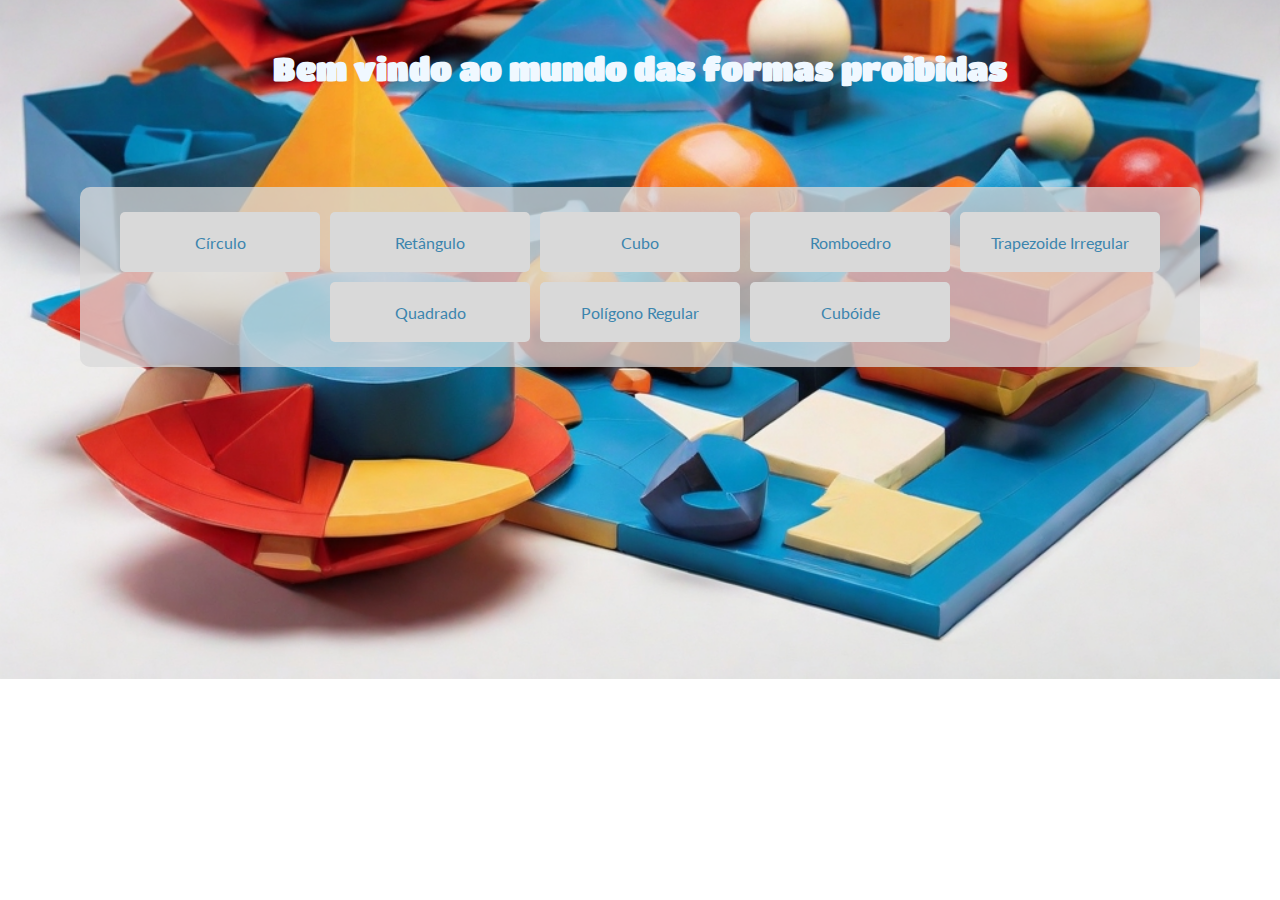
<file: index.html>
<!DOCTYPE html>
<html lang="pt-br">

<head>
    <meta charset="UTF-8">
    <meta name="viewport" content="width=device-width, initial-scale=1.0">
    <title>Aventureiros das Formas Proibidas</title>
    <link rel="stylesheet" href="style/styleindex.css">

</head>

<body class="corpoPagina">
    <h1 class="title">Bem vindo ao mundo das formas proibidas</h1>

    <div class="caixaPrincipal">
        <ul>
            <div class="caixaCirculo">
                <a href="formasProibidas/circulo.html" target="_parent" class="circulo"
                    title="Saber sobre o Círculo">Círculo</a>

            </div>
            <div class="caixaRetangulo">
                <a href="formasProibidas/retangulo.html " target="_parent" class="retangulo"
                    title="Saber sobre o Retângulo">Retângulo</a>
            </div>
            <div class="caixaCubo">
                <a href="formasProibidas/cubo.html" target="_parent" class="retangulo" class="cubo"
                    title="Saber sobre o Cubo">Cubo</a>
            </div>
            <div class="caixaRomboedro">
                <a href="formasProibidas/romboedro.html" target="_parent" class="retangulo" class="romboedro"
                    title="Saber sobre o Romboedro">Romboedro</a>
            </div>
            <div class=" caixaTrapezoideIrregular">
                <a href="formasProibidas/trapezoideIrrregular.html" target="_parent" class="retangulo"
                    class="trapezoideIrregular" title="Saber sobre o trapezoide Irregular">Trapezoide Irregular</a>
            </div>
            <div class="caixaQuadrado">
                <a href="formasProibidas/quadrado.html" target="_parent" class="retangulo" class="quadrado"
                    title="Saber sobre o Quadrado">Quadrado</a>
            </div>
            <div class="caixaPoligonoRegular">
                <a href="formasProibidas/poligonoRegular.html" target="_parent" class="retangulo"
                    class="poligonoRegular" title="Saber sobre o Polígono Regular">Polígono Regular</a>
            </div>
            <div class="caixaCuboide">
                <a href="formasProibidas/cuboide.html" target="_parent" class="retangulo" class="cuboide"
                    title="Saber sobre o Cubóide">Cubóide</a>
            </div>

        </ul>
    </div>


</body>

</html>
</file>
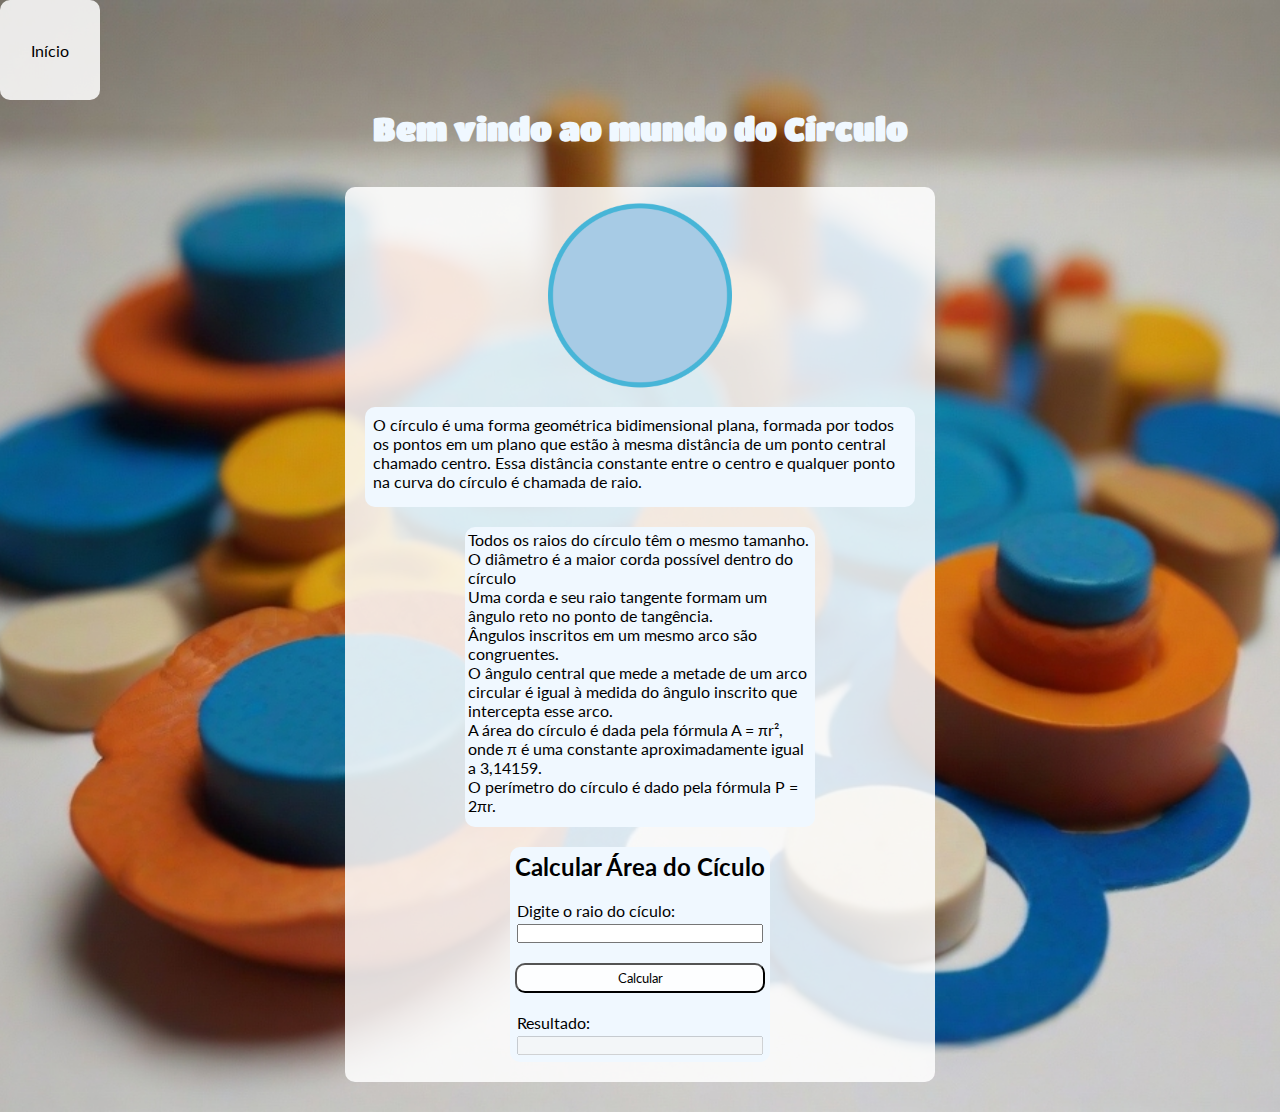
<file: formasProibidas/circulo.html>
<!DOCTYPE html>
<html lang="pt-br">

<head>
    <meta charset="UTF-8">
    <meta name="viewport" content="width=device-width, initial-scale=1.0">
    <title>Circulo</title>
    <link rel="stylesheet" href="../style/styleCirculo.css">


</head>

<body class="bodyCirc">


    <nav>
        <a href="../index.html" target="_parent"> Início</a>
    </nav>

    <main>


        <h1>Bem vindo ao mundo do Círculo</h1>

        <div class="caixaPrincipal">
            <img src="../img/blue-Circle.png" alt="Círculo de cor azul">

            <div class="infForma">
                <p>O círculo é uma forma geométrica bidimensional plana, formada por todos os pontos em um plano que
                    estão à
                    mesma distância de um ponto central chamado centro. Essa distância constante entre o centro e
                    qualquer
                    ponto na curva do círculo é chamada de raio.</p>
            </div>

            <div class="elementos">
                <ul>
                    <li>Todos os raios do círculo têm o mesmo tamanho.</li>
                    <li>O diâmetro é a maior corda possível dentro do círculo</li>
                    <li>Uma corda e seu raio tangente formam um ângulo reto no ponto de tangência.</li>
                    <li>Ângulos inscritos em um mesmo arco são congruentes.</li>
                    <li>O ângulo central que mede a metade de um arco circular é igual à medida do ângulo inscrito que
                        intercepta esse arco.</li>
                    <li>A área do círculo é dada pela fórmula A = πr², onde π é uma constante aproximadamente igual a
                        3,14159.</li>
                    <li>O perímetro do círculo é dado pela fórmula P = 2πr.</li>
                </ul>

            </div>

            <section class="caixaCalculo">

                <h2>Calcular Área do Cículo</h2>
                <br>
                <label for="raioCirc">Digite o raio do cículo:</label>
                <input type="number" id="raioCirc">
                <br>
                <button id="calcularArea">
                    Calcular
                </button>
                <br>
                <label for="resultCalc">Resultado:</label>
                <input type="text" id="resultCalc" disabled></input>



            </section>

        </div>
    </main>

    <script>
        function calculoAreaCirc() {
            let raioCirc = document.getElementById('raioCirc').value;

            let areaCirc = raioCirc * raioCirc * 3.14;

            document.getElementById('resultCalc').value = areaCirc.toFixed(0);
        }

        document.getElementById('calcularArea').addEventListener('click', calculoAreaCirc);
    </script>
</body>



</html>
</file>
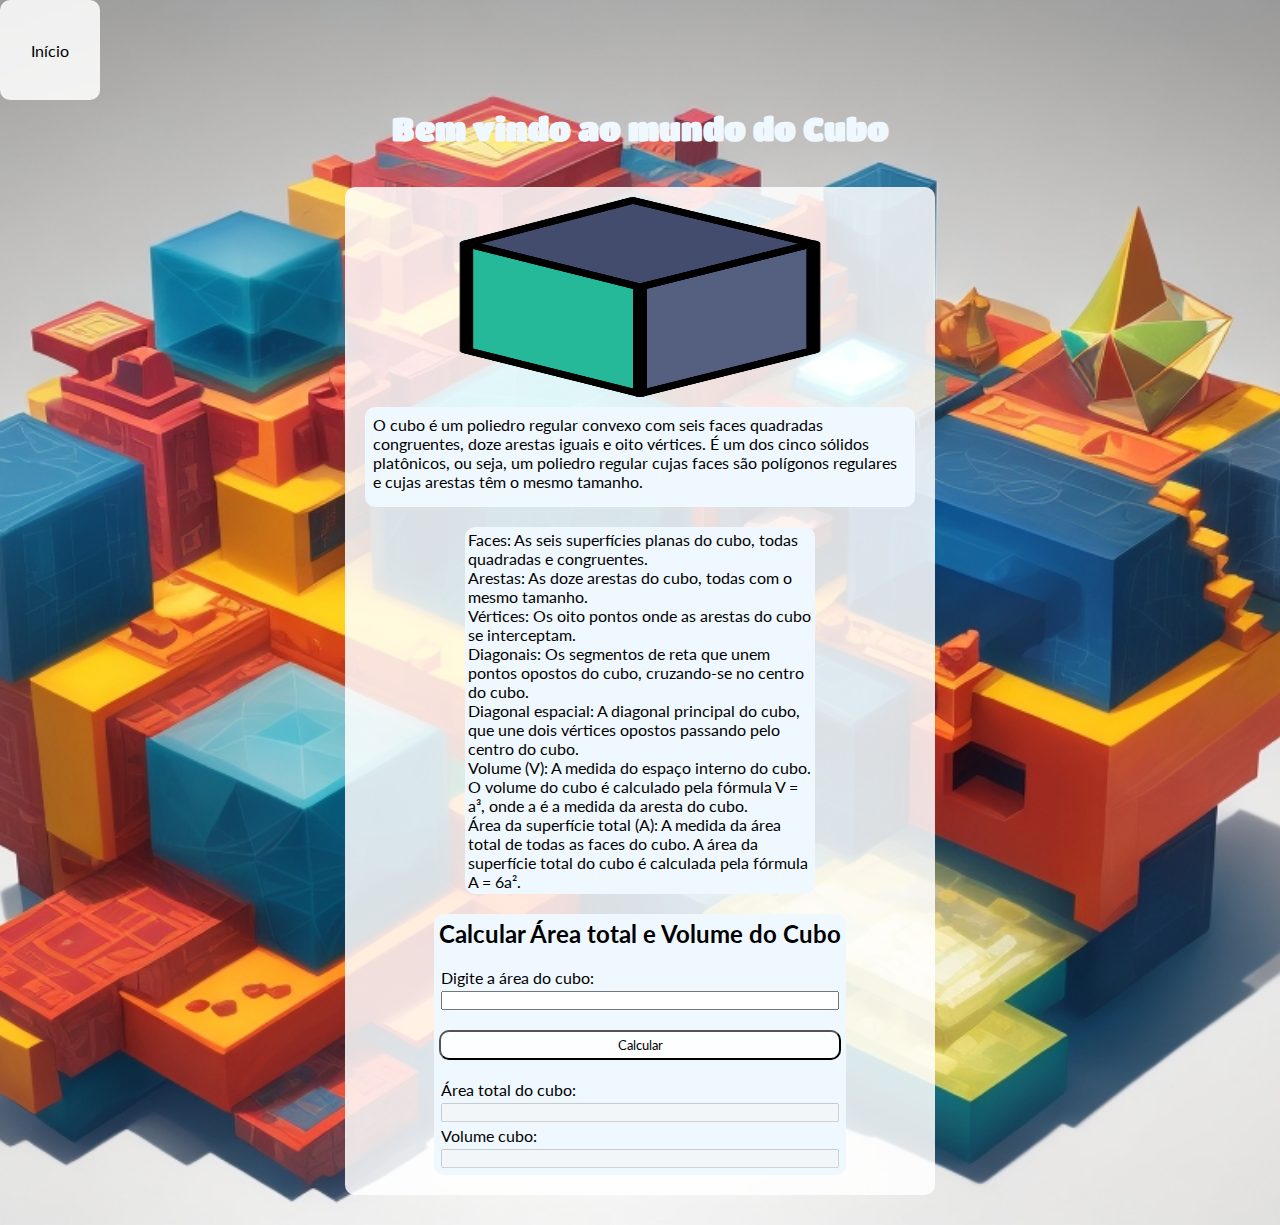
<file: formasProibidas/cubo.html>
<!DOCTYPE html>
<html lang="pt-br">

<head>
    <meta charset="UTF-8">
    <meta name="viewport" content="width=device-width, initial-scale=1.0">
    <title>Retagulo</title>
    <link rel="stylesheet" href="../style/styleRetan.css">


</head>

<body class="bodyRetan">


    <nav>
        <a href="../index.html" target="_parent"> Início</a>
    </nav>

    <main>


        <h1>Bem vindo ao mundo do Cubo</h1>

        <div class="caixaPrincipal">
            <img src="../img/cubo.png" alt="Cubo de cor azul">

            <div class="infForma">
                <p>O cubo é um poliedro regular convexo com seis faces quadradas congruentes, doze arestas iguais e oito
                    vértices. É um dos cinco sólidos platônicos, ou seja, um poliedro regular cujas faces são polígonos
                    regulares e cujas arestas têm o mesmo tamanho.</p>
            </div>

            <div class="elementos">
                <ul>
                    <li>Faces: As seis superfícies planas do cubo, todas quadradas e congruentes.</li>
                    <li>Arestas: As doze arestas do cubo, todas com o mesmo tamanho.</li>
                    <li>Vértices: Os oito pontos onde as arestas do cubo se interceptam.</li>
                    <li>Diagonais: Os segmentos de reta que unem pontos opostos do cubo, cruzando-se no centro do cubo.</li>
                    <li>Diagonal espacial: A diagonal principal do cubo, que une dois vértices opostos passando pelo centro do cubo.</li>
                    <li>Volume (V): A medida do espaço interno do cubo. O volume do cubo é calculado pela fórmula V = a³, onde a é a medida da aresta do cubo.</li>
                    <li>Área da superfície total (A): A medida da área total de todas as faces do cubo. A área da superfície total do cubo é calculada pela fórmula A = 6a².</li>
                </ul>

            </div>

            <section class="caixaCalculo">

                <h2>Calcular Área total e Volume do Cubo</h2>
                <br>
                <label for="areaCubo">Digite a área do cubo:</label>
                <input type="number" id="areaCubo">
                <br>
                <button id="calcularAreaeVolume">
                    Calcular
                </button>
                <br>
                <label for="resultCalc">Área total do cubo:</label>
                <input type="text" id="resultCalc" disabled></input>
                <label for="resultVol">Volume cubo:</label>
                <input type="text" id="resultVol" disabled></input>



            </section>

        </div>
    </main>

    <script>
        function calculoAreaVolCubo() {
            let areaCubo = document.getElementById('areaCubo').value;

            let areaTotalCubo = 6 * (areaCubo * areaCubo);

            let volCubo = areaCubo * areaCubo * areaCubo;

            document.getElementById('resultCalc').value = areaTotalCubo.toFixed(0);
            document.getElementById('resultVol').value = volCubo.toFixed(0);
        }

        document.getElementById('calcularAreaeVolume').addEventListener('click', calculoAreaVolCubo);
    </script>
</body>



</html>
</file>
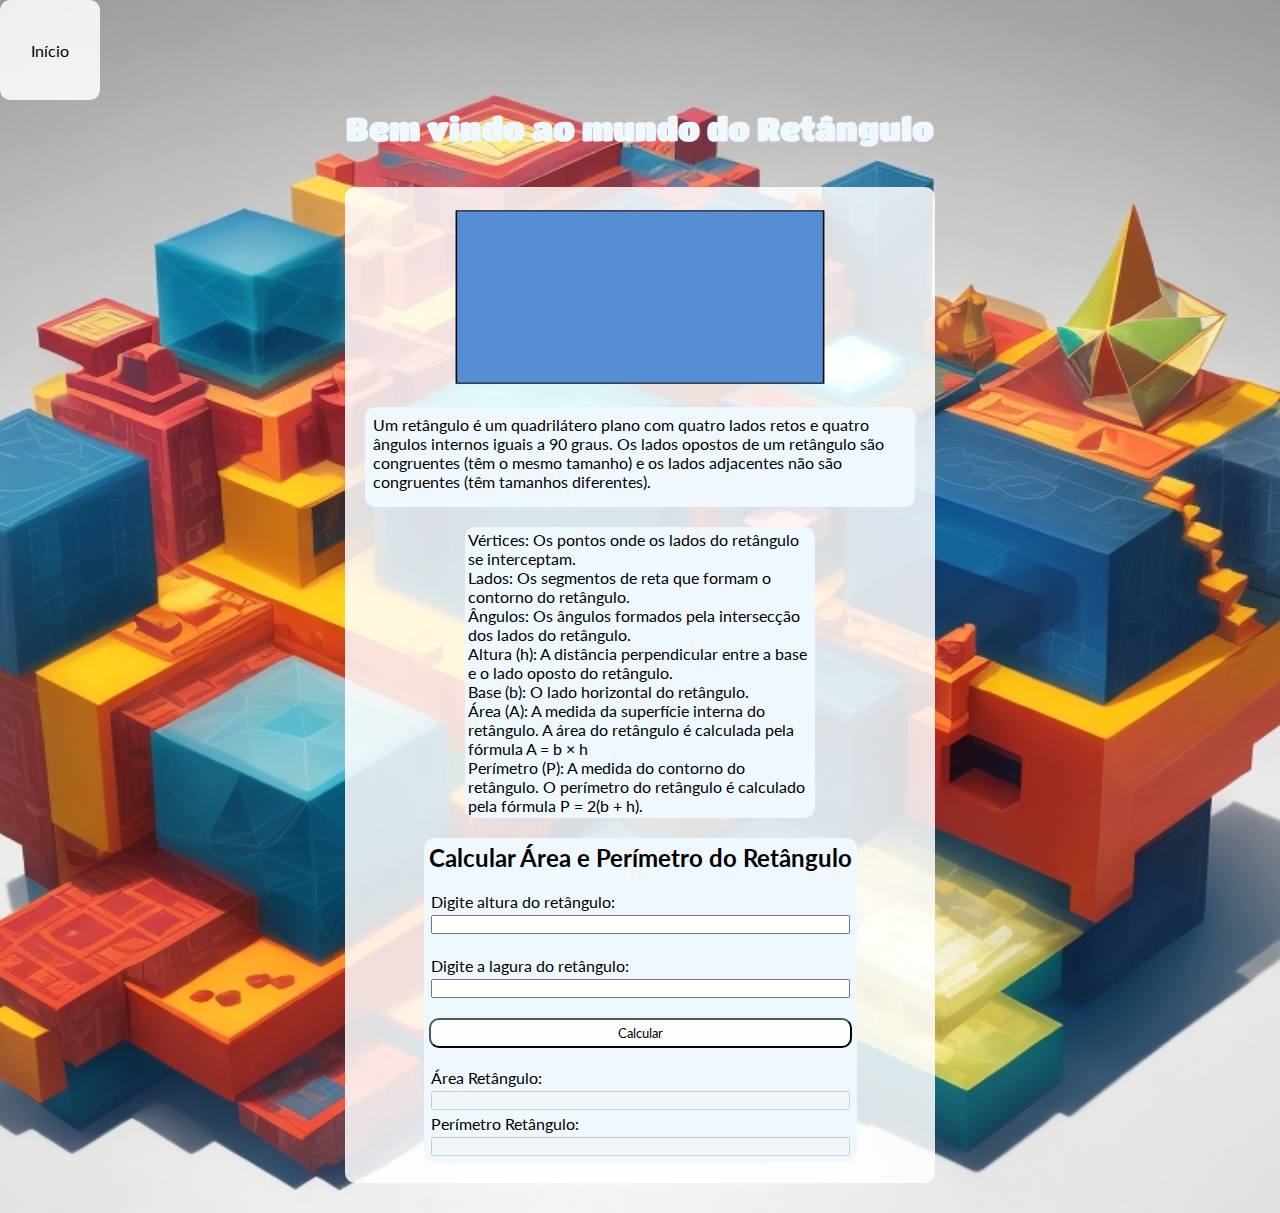
<file: formasProibidas/retangulo.html>
<!DOCTYPE html>
<html lang="pt-br">

<head>
    <meta charset="UTF-8">
    <meta name="viewport" content="width=device-width, initial-scale=1.0">
    <title>Retagulo</title>
    <link rel="stylesheet" href="../style/styleRetan.css">


</head>

<body class="bodyRetan">


    <nav>
        <a href="../index.html" target="_parent"> Início</a>
    </nav>

    <main>


        <h1>Bem vindo ao mundo do Retângulo</h1>

        <div class="caixaPrincipal">
            <img src="../img/retangulo.png" alt="Retângulo de cor azul">

            <div class="infForma">
                <p>Um retângulo é um quadrilátero plano com quatro lados retos e quatro ângulos internos iguais a 90
                    graus. Os lados opostos de um retângulo são congruentes (têm o mesmo tamanho) e os lados adjacentes
                    não são congruentes (têm tamanhos diferentes).</p>
            </div>

            <div class="elementos">
                <ul>
                    <li>Vértices: Os pontos onde os lados do retângulo se interceptam.</li>
                    <li>Lados: Os segmentos de reta que formam o contorno do retângulo.</li>
                    <li>Ângulos: Os ângulos formados pela intersecção dos lados do retângulo.</li>
                    <li>Altura (h): A distância perpendicular entre a base e o lado oposto do retângulo.</li>
                    <li>Base (b): O lado horizontal do retângulo.</li>
                    <li>Área (A): A medida da superfície interna do retângulo. A área do retângulo é calculada pela fórmula A = b × h</li>
                    <li>Perímetro (P): A medida do contorno do retângulo. O perímetro do retângulo é calculado pela fórmula P = 2(b + h).</li>
                </ul>

            </div>

            <section class="caixaCalculo">

                <h2>Calcular Área e Perímetro do Retângulo</h2>
                <br>
                <label for="alturaRetan">Digite altura do retângulo:</label>
                <input type="number" id="alturaRetan">
                <br>
                <label for="larguraRetan">Digite a lagura do retângulo:</label>
                <input type="number" id="larguraRetan">
                <br>
                <button id="calcularAreaePerimetro">
                    Calcular
                </button>
                <br>
                <label for="resultCalc">Área Retângulo:</label>
                <input type="text" id="resultCalc" disabled></input>
                <label for="resultPerim">Perímetro Retângulo:</label>
                <input type="text" id="resultPerim" disabled></input>



            </section>

        </div>
    </main>

    <script>
        function calculoAreaRetan() {
            let alturaRetan = document.getElementById('alturaRetan').value;
            let larguraRetan = document.getElementById('larguraRetan').value;

            let areaRetan = alturaRetan * larguraRetan;

            let perimetroRetan = 2 *(alturaRetan + larguraRetan);

            document.getElementById('resultCalc').value = areaRetan.toFixed(0);
            document.getElementById('resultPerim').value = perimetroRetan.toFixed(0);
        }

        document.getElementById('calcularAreaePerimetro').addEventListener('click', calculoAreaRetan);
    </script>
</body>



</html>
</file>
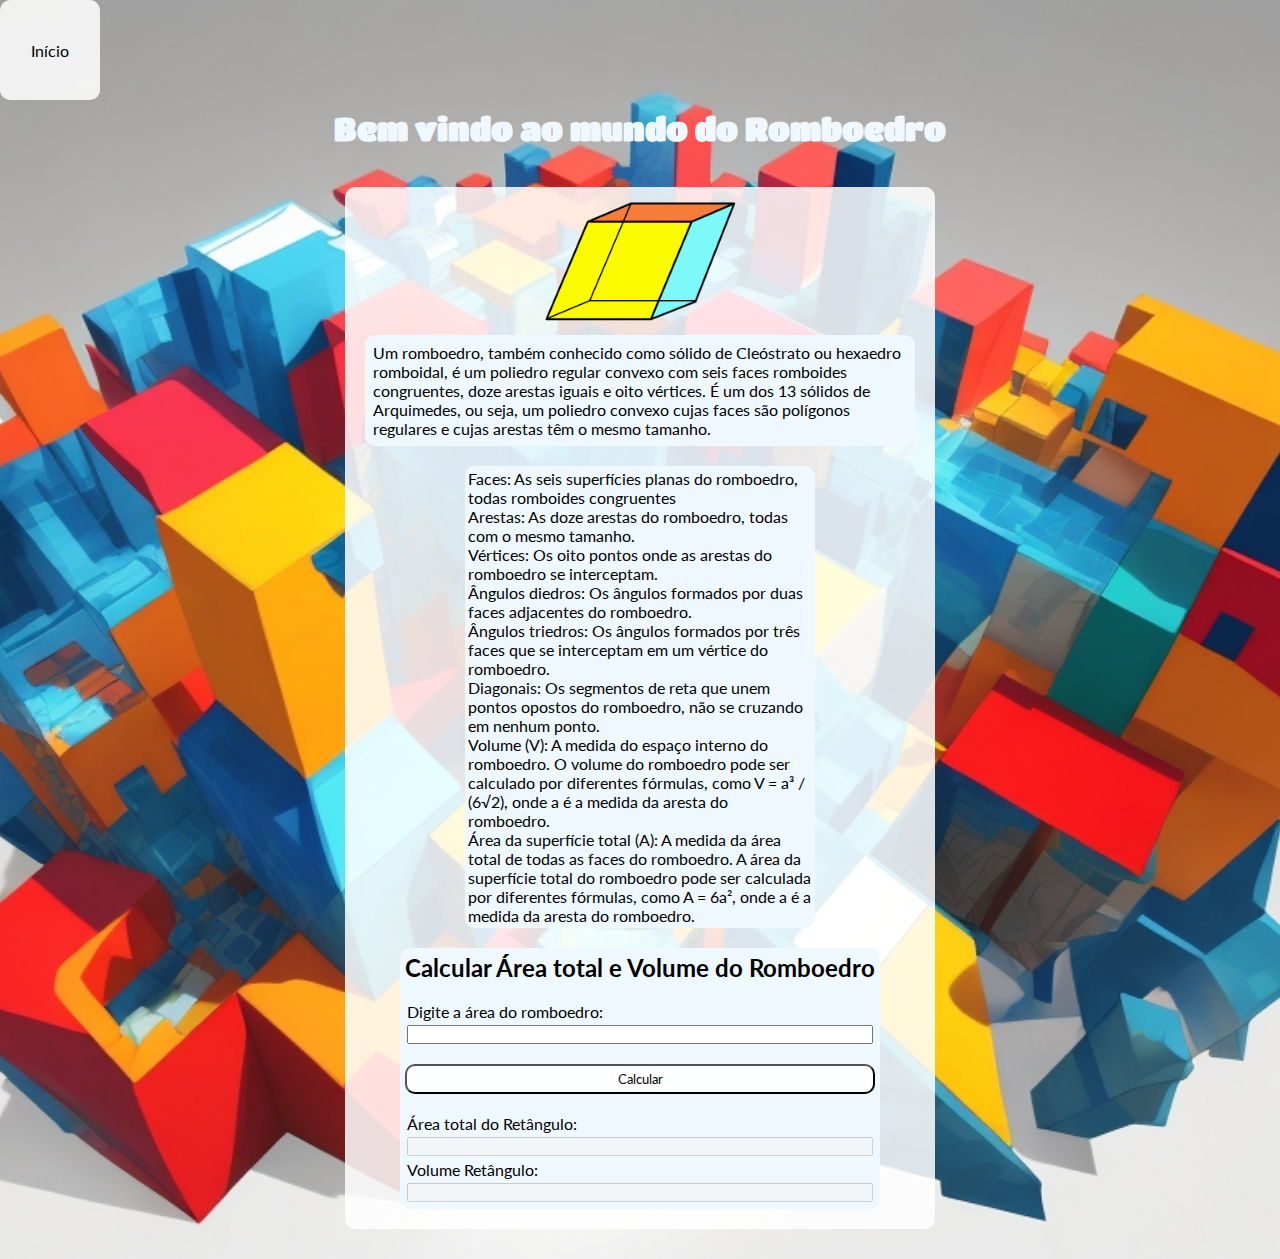
<file: formasProibidas/romboedro.html>
<!DOCTYPE html>
<html lang="pt-br">

<head>
    <meta charset="UTF-8">
    <meta name="viewport" content="width=device-width, initial-scale=1.0">
    <title>Retagulo</title>
    <link rel="stylesheet" href="../style/styleromboedro.css">


</head>

<body class="bodyRomb">


    <nav>
        <a href="../index.html" target="_parent"> Início</a>
    </nav>

    <main>


        <h1>Bem vindo ao mundo do Romboedro</h1>

        <div class="caixaPrincipal">
            <img src="../img/romboedro.png" alt="romboedro de colorido">

            <div class="infForma">
                <p>Um romboedro, também conhecido como sólido de Cleóstrato ou hexaedro romboidal, é um poliedro regular
                    convexo com seis faces romboides congruentes, doze arestas iguais e oito vértices. É um dos 13
                    sólidos de Arquimedes, ou seja, um poliedro convexo cujas faces são polígonos regulares e cujas
                    arestas têm o mesmo tamanho.
                </p>
            </div>

            <div class="elementos">
                <ul>
                    <li>Faces: As seis superfícies planas do romboedro, todas romboides congruentes</li>
                    <li>Arestas: As doze arestas do romboedro, todas com o mesmo tamanho.</li>
                    <li>Vértices: Os oito pontos onde as arestas do romboedro se interceptam.</li>
                    <li>Ângulos diedros: Os ângulos formados por duas faces adjacentes do romboedro.</li>
                    <li>Ângulos triedros: Os ângulos formados por três faces que se interceptam em um vértice do romboedro.</li>
                    <li>Diagonais: Os segmentos de reta que unem pontos opostos do romboedro, não se cruzando em nenhum ponto.</li>
                    <li>Volume (V): A medida do espaço interno do romboedro. O volume do romboedro pode ser calculado por diferentes fórmulas, como V = a³ / (6√2), onde a é a medida da aresta do romboedro.</li>
                    <li>Área da superfície total (A): A medida da área total de todas as faces do romboedro. A área da superfície total do romboedro pode ser calculada por diferentes fórmulas, como A = 6a², onde a é a medida da aresta do romboedro.</li>
                </ul>

            </div>

            <section class="caixaCalculo">

                <h2>Calcular Área total e Volume do Romboedro</h2>
                <br>
                <label for="areaRomb">Digite a área do romboedro:</label>
                <input type="number" id="areaRomb">
                <br>
                <button id="calcularAreaeVolume">
                    Calcular
                </button>
                <br>
                <label for="resultCalc">Área total do Retângulo:</label>
                <input type="text" id="resultCalc" disabled></input>
                <label for="resultVol">Volume Retângulo:</label>
                <input type="text" id="resultVol" disabled></input>



            </section>

        </div>
    </main>

    <script>
        function calculoAreaVolRomb() {
            let areaRomb = document.getElementById('areaRomb').value;

            let areaTotalRomb = 6 * (areaRomb * areaRomb);

            let volRomb = areaRomb * areaRomb * areaRomb;

            document.getElementById('resultCalc').value = areaTotalRomb.toFixed(0);
            document.getElementById('resultVol').value = volRomb.toFixed(0);
        }

        document.getElementById('calcularAreaeVolume').addEventListener('click', calculoAreaVolRomb);
    </script>
</body>
</file>
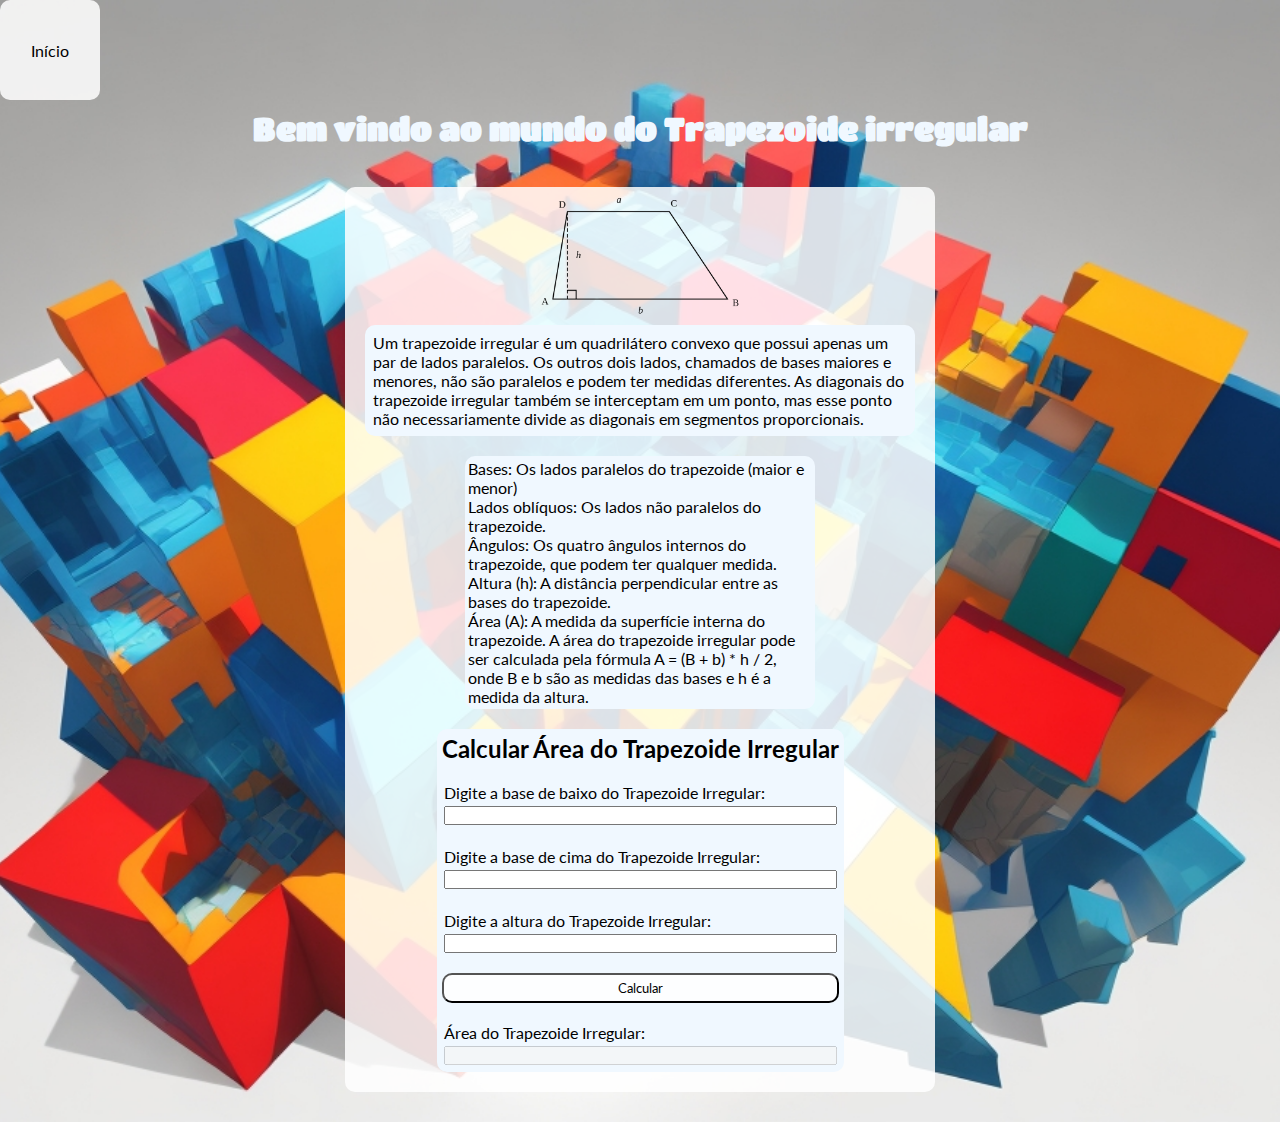
<file: formasProibidas/trapezoideIrrregular.html>
<!DOCTYPE html>
<html lang="pt-br">

<head>
    <meta charset="UTF-8">
    <meta name="viewport" content="width=device-width, initial-scale=1.0">
    <title>Retagulo</title>
    <link rel="stylesheet" href="../style/styleromboedro.css">


</head>

<body class="bodyRomb">


    <nav>
        <a href="../index.html" target="_parent"> Início</a>
    </nav>

    <main>


        <h1>Bem vindo ao mundo do Trapezoide irregular</h1>

        <div class="caixaPrincipal">
            <img src="../img/Trapezoid.svg.png" alt="trapezoide só com cotornos pretos">

            <div class="infForma">
                <p>Um trapezoide irregular é um quadrilátero convexo que possui apenas um par de lados paralelos. Os
                    outros dois lados, chamados de bases maiores e menores, não são paralelos e podem ter medidas
                    diferentes. As diagonais do trapezoide irregular também se interceptam em um ponto, mas esse ponto
                    não necessariamente divide as diagonais em segmentos proporcionais.
                </p>
            </div>

            <div class="elementos">
                <ul>
                    <li>Bases: Os lados paralelos do trapezoide (maior e menor)</li>
                    <li>Lados oblíquos: Os lados não paralelos do trapezoide.</li>
                    <li>Ângulos: Os quatro ângulos internos do trapezoide, que podem ter qualquer medida.</li>
                    <li>Altura (h): A distância perpendicular entre as bases do trapezoide.</li>
                    <li>Área (A): A medida da superfície interna do trapezoide. A área do trapezoide irregular pode ser calculada pela fórmula A = (B + b) * h / 2, onde B e b são as medidas das bases e h é a medida da altura.</li>

                </ul>

            </div>

            <section class="caixaCalculo">

                <h2>Calcular Área do Trapezoide Irregular</h2>
                <br>
                <label for="baseATrap">Digite a base de baixo do Trapezoide Irregular:</label>
                <input type="number" id="baseATrap">
                <br>
                <label for="baseBTrap">Digite a base de cima do Trapezoide Irregular:</label>
                <input type="number" id="baseBTrap">
                <br>
                <label for="alturaTrap">Digite a altura do Trapezoide Irregular:</label>
                <input type="number" id="alturaTrap">
                <br>
                <button id="calcularArea">
                    Calcular
                </button>
                <br>
                <label for="resultCalc">Área do Trapezoide Irregular:</label>
                <input type="text" id="resultCalc" disabled></input>



            </section>

        </div>
    </main>

    <script>
        function calculoArea() {
            let baseATrap = document.getElementById('baseATrap').value;
            let baseBTrap = document.getElementById('baseBTrap').value;
            let alturaTrap = document.getElementById('alturaTrap').value;


            let areaTrap = ((baseATrap + baseBTrap) * alturaTrap)/2;


            document.getElementById('resultCalc').value = areaTrap.toFixed(0);
        }

        document.getElementById('calcularArea').addEventListener('click', calculoArea);
    </script>
</body>
</file>
<file: style/styleindex.css>
@import url('https://fonts.googleapis.com/css2?family=Lato:ital,wght@0,100;0,300;0,400;0,700;0,900;1,100;1,300;1,400;1,700;1,900&family=Titan+One&display=swap');


* {
    margin: 0;
    padding: 0;
    box-sizing: border-box;
}

body {
    width: 100vw;
    display: flex;
    justify-content: center;
    align-items: center;
    flex-wrap: wrap;
    background-image: url(../img/MundoDasFormasproibidas.jpg);
    background-size: cover;
    background-position: center;
    background-repeat: no-repeat;
}

h1{
    display: flex;
    flex-wrap: nowrap;
    margin: 50px;
    font-family: "Titan One";
    color: aliceblue;
    text-align: center;


}

.caixaPrincipal {
    display: flex;
    align-self: center;
    align-items: stretch;
    flex-flow: row nowrap;
    flex-grow: 1;
    flex-basis: auto;
    width: 70vw;
    background-color: rgba(217, 217, 217, 0.75);
    border-radius: 10px;
    margin:50px 80px 30px;
    padding: 20px;
}

ul{
    display: flex;
    flex-flow: row wrap;
    align-items: center;
    justify-content:center;
}

.caixaCirculo,
.caixaRetangulo,
.caixaCubo,
.caixaRomboedro,
.caixaTrapezoideIrregular,
.caixaQuadrado,
.caixaPoligonoRegular,
.caixaCuboide {
    display: flex;
    justify-content: center;
    align-items: center;
    padding: 5px;
    width: 200px;
    height: 60px;
    background-color: rgba(217, 217, 217, 1);
    margin: 5px;
    border-radius: 5px;
}

.caixaCirculo:hover,
.caixaRetangulo:hover,
.caixaCubo:hover,
.caixaRomboedro:hover,
.caixaTrapezoideIrregular:hover,
.caixaQuadrado:hover,
.caixaPoligonoRegular:hover,
.caixaCuboide:hover{
    transform: scale(1.1);
    cursor: pointer;
   
    
}

ul>div>a{
    text-decoration: none;
    list-style: none;
    color: rgba(60, 133, 174, 1);
    font-family: "Lato", sans-serif;

}
</file>
<file: style/styleCirculo.css>
@import url('https://fonts.googleapis.com/css2?family=Lato:ital,wght@0,100;0,300;0,400;0,700;0,900;1,100;1,300;1,400;1,700;1,900&family=Titan+One&display=swap');

* {
    margin: 0;
    padding: 0;
    box-sizing: border-box;
}

body.bodyCirc {
    height: auto;
    background-image: url(../img/mudoDosCirculos.jpg);
    background-size: cover;
    background-position: center;
    background-repeat: no-repeat;
}

nav{
    display: flex;
    justify-content: center;
    align-items: center;
    height: 100px;
    width: 100px;
    background-color:rgba(255, 255, 255, 0.85) ;
    margin-right: 180px;
    border-radius: 10px;
}

main{
    display: flex;
    justify-content: center;
    align-items: center;
    flex-direction: column;
}

h1 {
    display: flex;
    flex-wrap: nowrap;
    margin: 10px;
    font-family: "Titan One";
    color: aliceblue;
    text-align: center;
}

img {
    width: 200px;
    height: 200px;
}

.caixaPrincipal{
    display: flex;
    justify-content: center;
    align-items: center;
    flex-flow: column wrap;
    background-color: rgba(255, 255, 255, 0.85);
    margin: 30px;
    padding: 10px;
    border-radius: 10px;
}

div.infForma {
    width: 550px;
    height: 100px;
    background-color: aliceblue;
    border-radius: 10px;
    margin: 10px;
    padding: 8px;
}

div.elementos {
    display: flex;
    flex-wrap: wrap;
    width: 350px;
    height: 300px;
    background-color: aliceblue;
    padding: 3px;
    margin: 10px;
    border-radius: 10px;

}

ul {
    list-style: none;
}

a{
   text-decoration: none;
   color: aliceblue;
}

p,
li,
label,
button,
h2,
span, a {
    font-family: "Lato", sans-serif;
}

nav>a{
    color: black;
}

section.caixaCalculo {
    display: flex;
    flex-wrap: wrap;
    align-self: center;
    flex-direction: column;
    height: auto;
    background-color: aliceblue;
    margin: 10px;
    padding: 5px;
    border-radius: 10px;
}

label {
    margin: 2px;
}

input {
    margin: 2px;
}

button {
    background-color: rgba(255, 255, 255, 0.85);
    height: 30px;
    border-radius: 10px;
}

.resultCalc {
    background-color: rgba(0, 0, 0, 0.28);
    width: 100px;
}
</file>
<file: style/styleRetan.css>
@import url('https://fonts.googleapis.com/css2?family=Lato:ital,wght@0,100;0,300;0,400;0,700;0,900;1,100;1,300;1,400;1,700;1,900&family=Titan+One&display=swap');

* {
    margin: 0;
    padding: 0;
    box-sizing: border-box;
}

body.bodyRetan {
    height: auto;
    background-image: url(../img/mundoDosRetangulos.jpg);
    background-size: cover;
    background-position: center;
    background-repeat: no-repeat;
}

nav{
    display: flex;
    justify-content: center;
    align-items: center;
    height: 100px;
    width: 100px;
    background-color:rgba(255, 255, 255, 0.85) ;
    margin-right: 180px;
    border-radius: 10px;
}

main{
    display: flex;
    justify-content: center;
    align-items: center;
    flex-direction: column;
}

h1 {
    display: flex;
    flex-wrap: nowrap;
    margin: 10px;
    font-family: "Titan One";
    color: aliceblue;
    text-align: center;
}

img {
    width: 400px;
    height: 200px;
}

.caixaPrincipal {
    display: flex;
    justify-content: center;
    align-items: center;
    flex-flow: column wrap;
    background-color: rgba(255, 255, 255, 0.85);
    margin: 30px;
    padding: 10px;
    border-radius: 10px;
}

div.infForma {
    width: 550px;
    height: 100px;
    background-color: aliceblue;
    border-radius: 10px;
    margin: 10px;
    padding: 8px;
}

div.elementos {
    display: flex;
    flex-wrap: wrap;
    width: 350px;
    background-color: aliceblue;
    padding: 3px;
    margin: 10px;
    border-radius: 10px;

}

ul {
    list-style: none;
}

a{
   text-decoration: none;
   color: aliceblue;
}

p,
li,
label,
button,
h2,
span, a {
    font-family: "Lato", sans-serif;
}

nav>a{
    color: black;
}

section.caixaCalculo {
    display: flex;
    flex-wrap: wrap;
    align-self: center;
    flex-direction: column;
    height: auto;
    background-color: aliceblue;
    margin: 10px;
    padding: 5px;
    border-radius: 10px;
}

label {
    margin: 2px;
}

input {
    margin: 2px;
}

button {
    background-color: rgba(255, 255, 255, 0.85);
    height: 30px;
    border-radius: 10px;
}

.resultCalc {
    background-color: rgba(0, 0, 0, 0.28);
    width: 100px;
}

.resultPerim{
    background-color: rgba(0, 0, 0, 0.28);
    width: 100px;
}
</file>
<file: style/styleromboedro.css>
@import url('https://fonts.googleapis.com/css2?family=Lato:ital,wght@0,100;0,300;0,400;0,700;0,900;1,100;1,300;1,400;1,700;1,900&family=Titan+One&display=swap');

* {
    margin: 0;
    padding: 0;
    box-sizing: border-box;
}

body.bodyRomb {
    height: auto;
    background-image: url(../img/mundoRomboedro.jpg);
    background-size: cover;
    background-position: center;
    background-repeat: no-repeat;
}

nav{
    display: flex;
    justify-content: center;
    align-items: center;
    height: 100px;
    width: 100px;
    background-color:rgba(255, 255, 255, 0.85) ;
    margin-right: 180px;
    border-radius: 10px;
}

main{
    display: flex;
    justify-content: center;
    align-items: center;
    flex-direction: column;
}

h1 {
    display: flex;
    flex-wrap: nowrap;
    margin: 10px;
    font-family: "Titan One";
    color: aliceblue;
    text-align: center;
}

img {
    width: 200px;
    height: auto;
}

.caixaPrincipal{
    display: flex;
    justify-content: center;
    align-items: center;
    flex-flow: column wrap;
    background-color: rgba(255, 255, 255, 0.85);
    margin: 30px;
    padding: 10px;
    border-radius: 10px;
}

div.infForma {
    width: 550px;
    background-color: aliceblue;
    border-radius: 10px;
    margin: 10px;
    padding: 8px;
}

div.elementos {
    display: flex;
    flex-wrap: wrap;
    width: 350px;
    background-color: aliceblue;
    padding: 3px;
    margin: 10px;
    border-radius: 10px;

}

ul {
    list-style: none;
}

a{
   text-decoration: none;
   color: aliceblue;
}

p,
li,
label,
button,
h2,
span, a {
    font-family: "Lato", sans-serif;
}

nav>a{
    color: black;
}

section.caixaCalculo {
    display: flex;
    flex-wrap: wrap;
    align-self: center;
    flex-direction: column;
    height: auto;
    background-color: aliceblue;
    margin: 10px;
    padding: 5px;
    border-radius: 10px;
}

label {
    margin: 2px;
}

input {
    margin: 2px;
}

button {
    background-color: rgba(255, 255, 255, 0.85);
    height: 30px;
    border-radius: 10px;
}

.resultCalc {
    background-color: rgba(0, 0, 0, 0.28);
    width: 100px;
}
</file>
